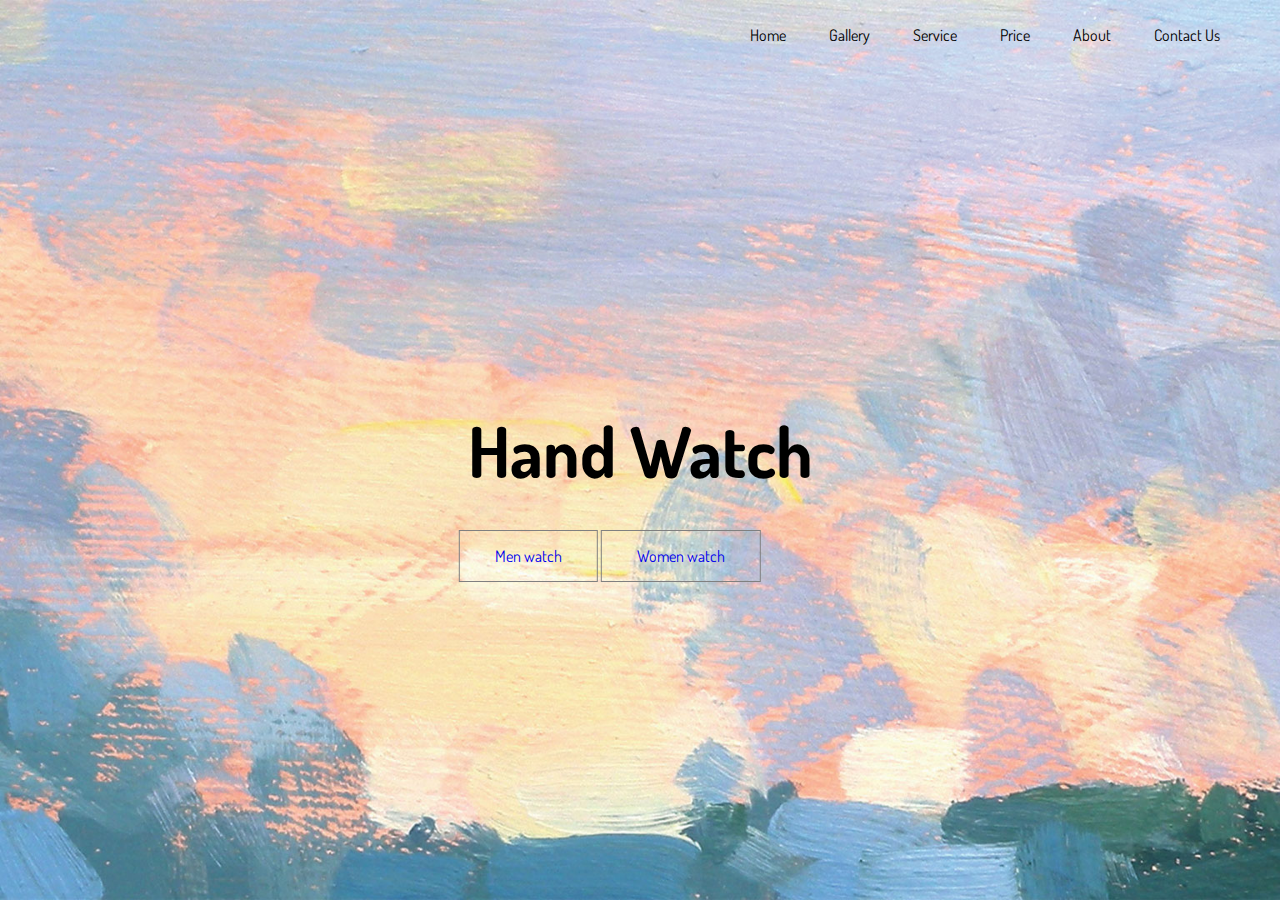
<file: index.html>
<!DOCTYPE html> 
<html> 
     <head> 
          <title>Rejoana(css)</title> 
           <meta name="viewport" content="width=device-width, initial-scale=1">
          <link rel="stylesheet"type="text/css"href="style.css">
          <link href="https://fonts.googleapis.com/css?family=Dosis" rel="stylesheet">
     </head> 
  
<body>
	<header>
		<div class="main">
			
		<ul>
			<li><a href="#">Home</a></li>
      <li><a href="https://razowa.github.io/watchm/mn.html?fbclid=IwAR28ZyQ6aaUMNesL8cplgtc9PW5LLp9hbVJvcIggFYiq1ShTxblHFjdASAU">Gallery</a></li>
      <li><a href="#">Service</a></li>
      <li><a href="#">Price</a></li>
      <li><a href="#">About</a></li>
      <li><a href="#">Contact Us</a></li>
 </ul>
	</div>
	<div class="title">
<h1>Hand Watch</h1>
</div>

<div class="button">
  	<a href ="#" class="btn">Men watch</a>
  	<a href ="#" class="btn">Women watch</a>
  
</div>

</header>
</body>
</html>
</file>
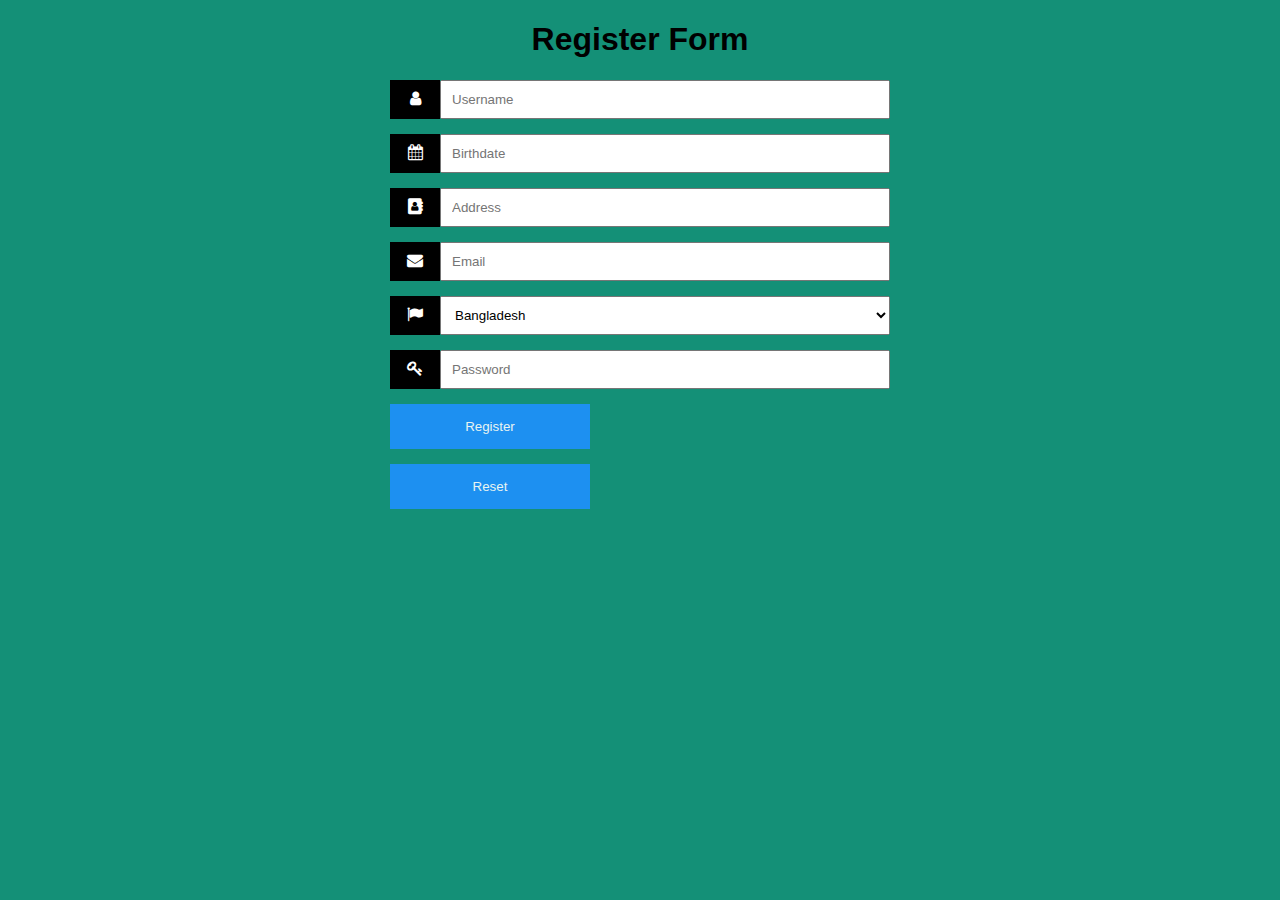
<file: reg.html>
<!DOCTYPE html>
<html>
<head>
<meta name="viewport" content="width=device-width, initial-scale=1">
<!-- Add icon library -->
<link rel="stylesheet" href="https://cdnjs.cloudflare.com/ajax/libs/font-awesome/4.7.0/css/font-awesome.min.css">
<style>
body {font-family:  Helvetica, sans-serif;}
* {box-sizing: border-box;}

.input-container {
  display: -ms-flexbox; 
  display: flex;
  width: 100%;
  margin-bottom: 15px;
}
.input-container1 {
 
  display: flex;
  width: 40%;
  margin-bottom: 15px;
}


.icon {
  padding: 10px;
  background: black;
  color: white;
  min-width: 50px;
  text-align: center;
}

.input-field {
  width: 100%;
  padding: 10px;
  outline: white;
}

.input-field:focus {
  border: 6px solid dodgerblue;
}

/* Set a style for the submit button */
.btn {
  background-color: dodgerblue;
  color: white;
  padding: 15px 20px;
  border: none;
  cursor: pointer;
  width: 100%;
  opacity: 0.9;
}
.btn1 {
  background-color: dodgerblue
  
  ;
  color: white;
  padding: 15px 20px;
  border: none;
  cursor: pointer;
  width: 100%;
  opacity: 0.9 ;
  alignment-baseline: last;
}

.btn:hover {
  opacity: 1;
}
.btn1:hover {
  opacity: 1;
}


</style>
</head>
<body style="background-color:hsla(168, 76%, 32%);">

<form action="/action_page.php" style="max-width:500px;margin:auto">
  <h1 style="text-align:center">Register Form</h1>
  <div class="input-container">
    <i class="fa fa-user icon"></i>
    <input class="input-field" type="text" placeholder="Username" name="usrnm">
  </div>
<div class="input-container">
<i class="fa fa-calendar icon"></i>
<input class="input-field" type="text" placeholder="Birthdate" name="birthday">
</div>

  <div class="input-container">
    <i class="fa fa-address-book icon"></i>
    <input class="input-field" type="text" placeholder="Address" name="address">
    </div>
    <div class="input-container">
    <i class="fa fa-envelope icon"></i>
    <input class="input-field" type="text" placeholder="Email" name="email">
  </div>
  <div class="input-container">

    <i class="fa fa-flag icon" ></i>
    
  
 <select class="input-field" name="Country" id="Country"> 
       <option value="">Bangladesh</option>
            <option value="">India</option>
            <option value="">Nepal</option>
             <option value="">Japan</option>
            <option value="">Spain</option>
            <option value="">France</option>
  </select></div>
  <div class="input-container">
    <i class="fa fa-key icon"></i>
    <input class="input-field" type="password" placeholder="Password" name="psw">
  </div>
<div class="input-container1">
  <button type="submit" class="btn">Register</button>
  </div>
    
  <div class="input-container1">

   <button type="reset"style="" class="btn1">Reset</button>
   </div>
</form>

</body>
</html>
</file>
<file: style.css>
*{

margin:0;
padding:0:

}
header{

	width: 100%;
	height: 100vh;
	background-image: url('./n.jpg');
	background-size: cover;
	background-position: center;
	font-family: 'Dosis', sans-serif;

}

	ul{
		float: right;
	list-style-type:none;
	margin-top:25px;
}
ul li{
	display:inline-block;
}
ul li a{
	text-decoration: none;
	color: black;
	padding: 10px 20px;
	border:0px solid pink;
	transition: 0.6s ease;
}
ul li a:hover{

	background-color: grey;
	color: #000;
}

ul li.active a{

}
.main{
	max-width: 1200px;
	margin: auto;
}
.title{
	position:absolute;
	top: 50%;
	left: 50%;
 transform: translate(-50%, -50%);

}
.title h1{
	color: black;
	font-size: 70px;
}

.button{
	position:absolute;
	top: 62%;
	left: 50%;
 transform: translate(-60%, -60%);
}

.btn {
	border: 1px solid grey;

	padding: 15px 35px;
	color: solid blue;
	text-decoration: none; 
	transition: 0.4s ease;
}

.btn:hover{
		background-color: grey;
	color: #000;
}
</file>
